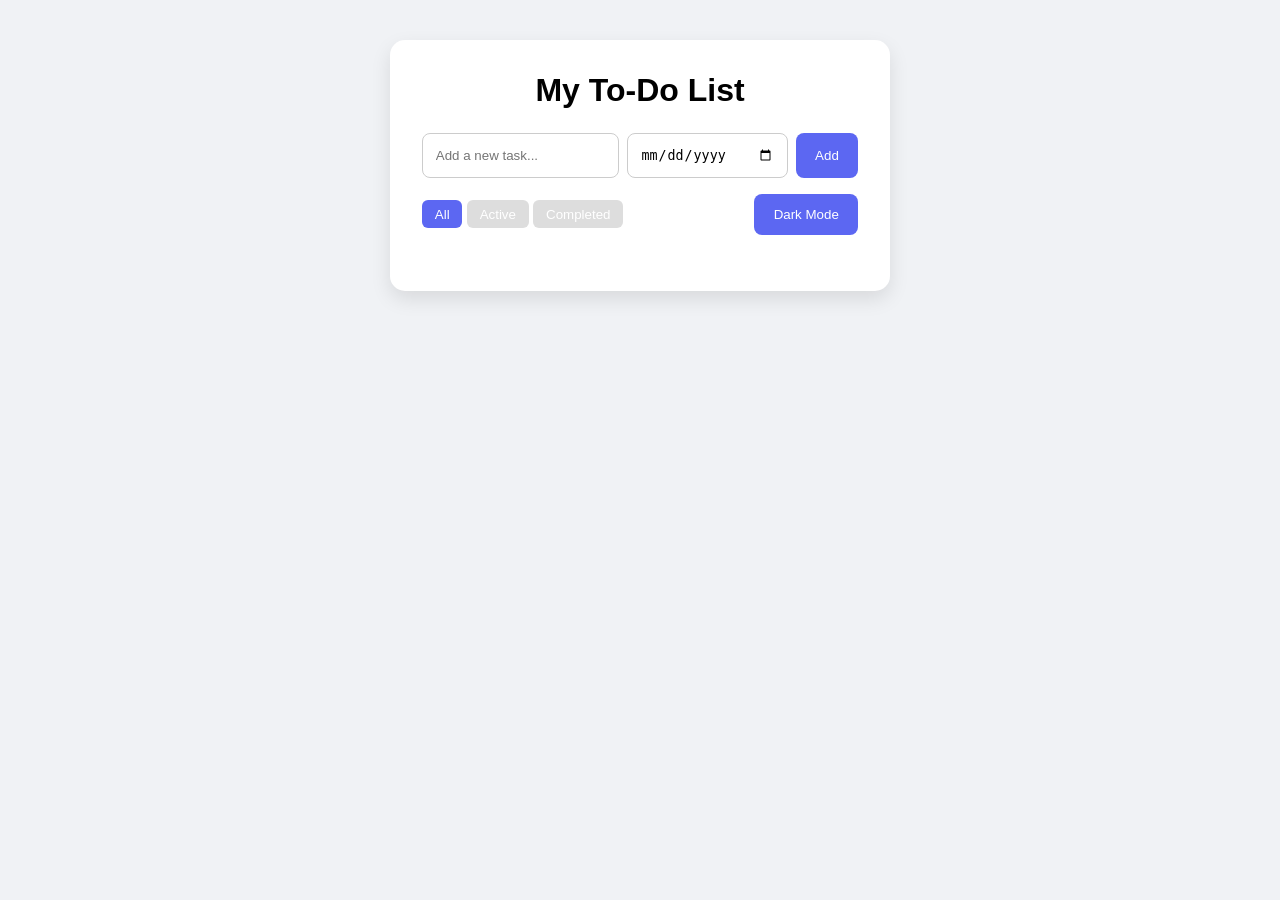
<file: index.html>
<!DOCTYPE html>
<html lang="en">
<head>
  <meta charset="UTF-8" />
  <meta name="viewport" content="width=device-width, initial-scale=1.0"/>
  <title>Advanced To-Do List</title>
  <link rel="stylesheet" href="assets/css/styles.css" />
</head>
<body>

  <div class="container">
    <h1>My To-Do List</h1>

    <form class="input-group" id="task-form">
      <input type="text" id="task-input" placeholder="Add a new task..." />
      <input type="date" id="task-date" />
      <button id="add-task" type="submit">Add</button>
    </form>

    <div class="controls">
      <div class="filters">
        <button data-filter="all" class="filter-btn active">All</button>
        <button data-filter="active" class="filter-btn">Active</button>
        <button data-filter="completed" class="filter-btn">Completed</button>
      </div>
      <button id="toggle-theme" type="button">Dark Mode</button>
    </div>

    <ul id="task-list"></ul>
  </div>

  <div class="modal-overlay" id="edit-modal" aria-hidden="true">
    <div class="modal" role="dialog" aria-modal="true" aria-labelledby="edit-modal-title">
      <div class="modal-header">
        <h2 id="edit-modal-title">Edit Task</h2>
        <button class="modal-close" id="close-modal" type="button" aria-label="Close edit modal">×</button>
      </div>

      <form id="edit-form" class="modal-form">
        <label for="edit-task-text">Task</label>
        <input type="text" id="edit-task-text" required />

        <label for="edit-task-date">Due Date</label>
        <input type="date" id="edit-task-date" />

        <div class="modal-actions">
          <button type="button" class="secondary-btn" id="cancel-edit">Cancel</button>
          <button type="submit" class="primary-btn">Save Changes</button>
        </div>
      </form>
    </div>
  </div>

  <!-- Sound Effects -->
  <audio id="sound-add" src="https://www.soundjay.com/buttons/sounds/button-3.mp3"></audio>
  <audio id="sound-done" src="https://www.soundjay.com/buttons/sounds/button-4.mp3"></audio>
  <audio id="sound-delete" src="https://www.soundjay.com/buttons/sounds/button-10.mp3"></audio>

  <script src="assets/js/app.js"></script>
</body>
</html>
</file>
<file: assets/css/styles.css>
* {
  margin: 0;
  padding: 0;
  box-sizing: border-box;
}

body {
  font-family: 'Segoe UI', sans-serif;
  background: #f0f2f5;
  display: flex;
  justify-content: center;
  align-items: flex-start;
  min-height: 100vh;
  padding: 40px 16px;
  transition: background 0.3s;
}

.container {
  background: #fff;
  padding: 2rem;
  border-radius: 15px;
  width: 100%;
  max-width: 500px;
  box-shadow: 0 8px 20px rgba(0, 0, 0, 0.1);
}

h1 {
  text-align: center;
  margin-bottom: 1.5rem;
}

.input-group {
  display: flex;
  gap: 0.5rem;
  flex-wrap: wrap;
}

input[type='text'],
input[type='date'] {
  flex: 1;
  padding: 0.8rem;
  border: 1px solid #ccc;
  border-radius: 8px;
}

button {
  padding: 0.8rem 1.2rem;
  border: none;
  background-color: #5c67f2;
  color: white;
  border-radius: 8px;
  cursor: pointer;
  transition: background 0.3s ease;
}

button:hover {
  background-color: #4a54e1;
}

ul {
  list-style: none;
  margin-top: 1.5rem;
  padding: 0;
}

li {
  background: #f9f9f9;
  padding: 1rem;
  margin-bottom: 0.75rem;
  border-radius: 10px;
  display: flex;
  justify-content: space-between;
  align-items: center;
  animation: fadeIn 0.3s ease;
}

li.dragging {
  opacity: 0.5;
  border: 1px dashed #5c67f2;
}

.task-text.completed {
  text-decoration: line-through;
  color: gray;
}

li button {
  margin-left: 0.5rem;
  padding: 0.4rem 0.8rem;
  font-size: 0.8rem;
  border-radius: 6px;
  border: none;
  cursor: pointer;
}

.complete-btn {
  background: #28a745;
  color: white;
}

.edit-btn {
  background: #ffc107;
  color: white;
}

.delete-btn {
  background: #dc3545;
  color: white;
}

.modal-overlay {
  position: fixed;
  inset: 0;
  display: none;
  align-items: center;
  justify-content: center;
  background: rgba(15, 18, 33, 0.55);
  backdrop-filter: blur(6px);
  padding: 16px;
  z-index: 1000;
}

.modal-overlay.open {
  display: flex;
}

.modal {
  width: 100%;
  max-width: 420px;
  background: #fff;
  border-radius: 18px;
  padding: 1.25rem;
  box-shadow: 0 20px 60px rgba(0, 0, 0, 0.22);
  animation: fadeIn 0.18s ease;
}

.modal-header {
  display: flex;
  align-items: center;
  justify-content: space-between;
  gap: 12px;
  margin-bottom: 1rem;
}

.modal-header h2 {
  font-size: 1.2rem;
}

.modal-close {
  width: 36px;
  height: 36px;
  border-radius: 50%;
  background: #eef1ff;
  color: #1f2a5a;
  font-size: 1.1rem;
  line-height: 1;
}

.modal-form {
  display: grid;
  gap: 0.85rem;
}

.modal-form label {
  font-weight: 600;
  color: inherit;
}

.modal-form input {
  width: 100%;
  padding: 0.85rem;
  border: 1px solid #d6dbe7;
  border-radius: 10px;
  background: #fff;
  color: #111;
}

.modal-actions {
  display: flex;
  gap: 0.75rem;
  justify-content: flex-end;
  margin-top: 0.25rem;
}

.secondary-btn {
  background: #e5e7eb;
  color: #111827;
}

.primary-btn {
  background: #5c67f2;
  color: #fff;
}

.controls {
  display: flex;
  justify-content: space-between;
  align-items: center;
  margin-top: 1rem;
  flex-wrap: wrap;
  gap: 10px;
}

.filters .filter-btn {
  background: #ddd;
  border: none;
  padding: 0.4rem 0.8rem;
  border-radius: 6px;
  cursor: pointer;
}

.filters .filter-btn.active {
  background: #5c67f2;
  color: white;
}

@keyframes fadeIn {
  from {
    opacity: 0;
    transform: translateY(10px);
  }
  to {
    opacity: 1;
    transform: translateY(0);
  }
}

body.dark {
  background: #181818;
  color: #e0e0e0;
}

body.dark .container {
  background: #242424;
  box-shadow: 0 0 10px rgba(255, 255, 255, 0.05);
}

body.dark .modal {
  background: #242424;
  color: #e0e0e0;
}

body.dark .modal-close {
  background: #333;
  color: #fff;
}

body.dark .modal-form input {
  background: #333;
  color: #fff;
  border-color: #4b5563;
}

body.dark .secondary-btn {
  background: #444;
  color: #eee;
}

body.dark .primary-btn {
  background: #5c67f2;
  color: #fff;
}

body.dark input,
body.dark button {
  background: #333;
  color: #fff;
}

body.dark .task-text.completed {
  color: #aaa;
}

body.dark .filter-btn {
  background: #444;
  color: #eee;
}

body.dark .filter-btn.active {
  background: #5c67f2;
}

@media (max-width: 500px) {
  .input-group {
    flex-direction: column;
  }

  button {
    width: 100%;
  }

  .modal-actions {
    flex-direction: column;
  }
}
</file>
